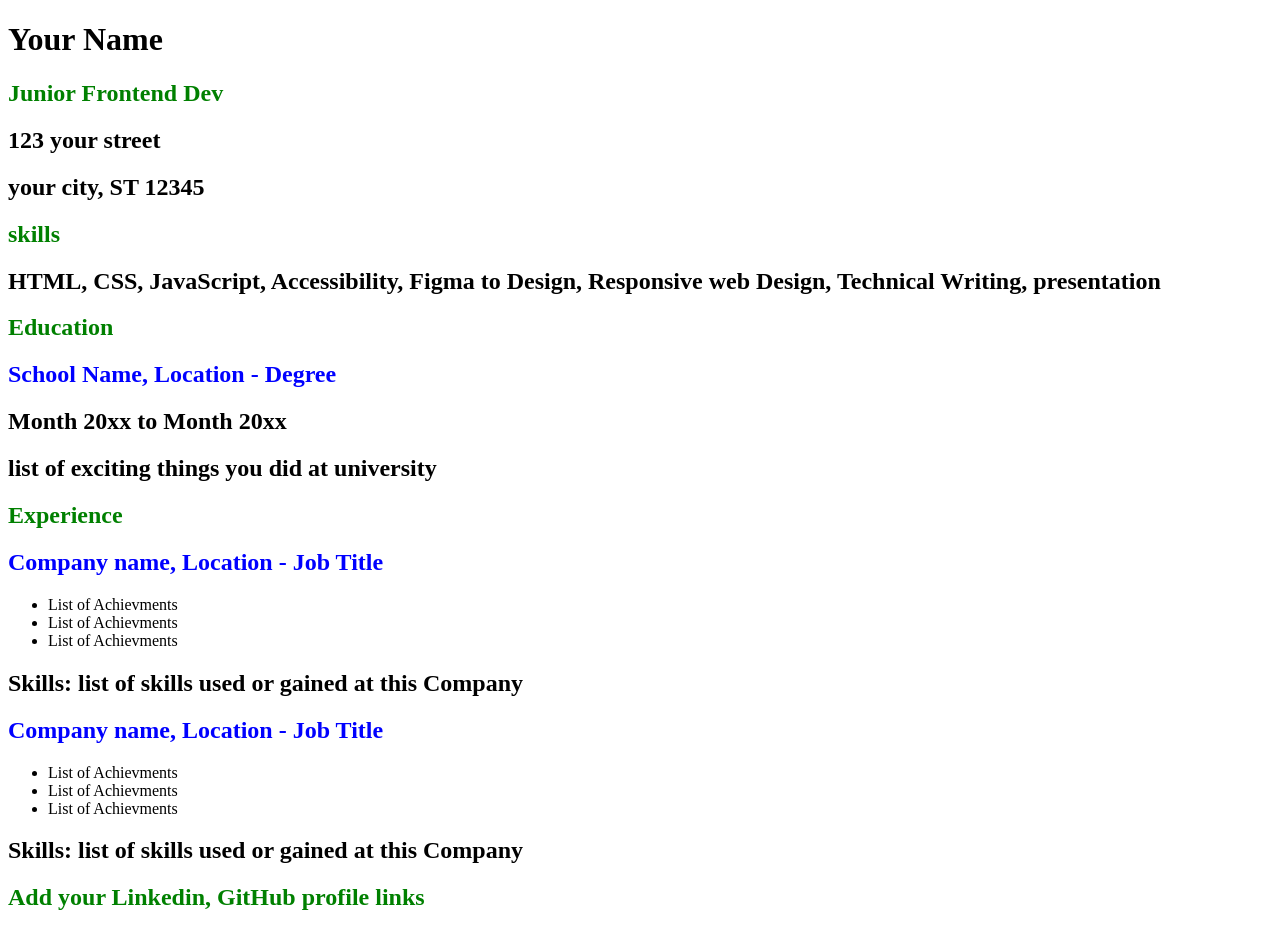
<file: Frontend Projects/index.html>
<!DOCTYPE html>
<html lang="en">
<head>
  <meta charset="UTF-8">
  <meta name="viewport" content="width=device-width, initial-scale=1.0">
  <title>Document</title>
</head>
<body>
  <h1>Your Name</h1>
  
  <h2 style="color: green;">Junior Frontend Dev</h2>
  <h2>123 your street</h2>
  <h2>your city, ST 12345</h2>

  <h2 style="color: green;">skills</h2>
  <h2>HTML, CSS, JavaScript, Accessibility, Figma to Design, Responsive web Design, Technical Writing, presentation</h2>

  <h2 style="color: green;">Education</h2>
  <h2 style="color: blue;">School Name, Location - Degree</h2>
  <h2>Month 20xx to Month 20xx</h2>
  <h2>list of exciting things you did at university</h2>
  
  <h2 style="color: green;">Experience</h2>
  <h2 style="color: blue;">Company name, Location - Job Title</h2>
  <ul>
    <li>List of Achievments</li>
    <li>List of Achievments</li>
    <li>List of Achievments</li>
  </ul>
  <h2>Skills: list of skills used or gained at this Company</h2>

  <h2 style="color: blue;">Company name, Location - Job Title</h2>
  <ul>
    <li>List of Achievments</li>
    <li>List of Achievments</li>
    <li>List of Achievments</li>
  </ul>
  <h2>Skills: list of skills used or gained at this Company</h2>

  <h2 style="color: green;">Add your Linkedin, GitHub profile links</h2>
  
</body>
</html>
</file>
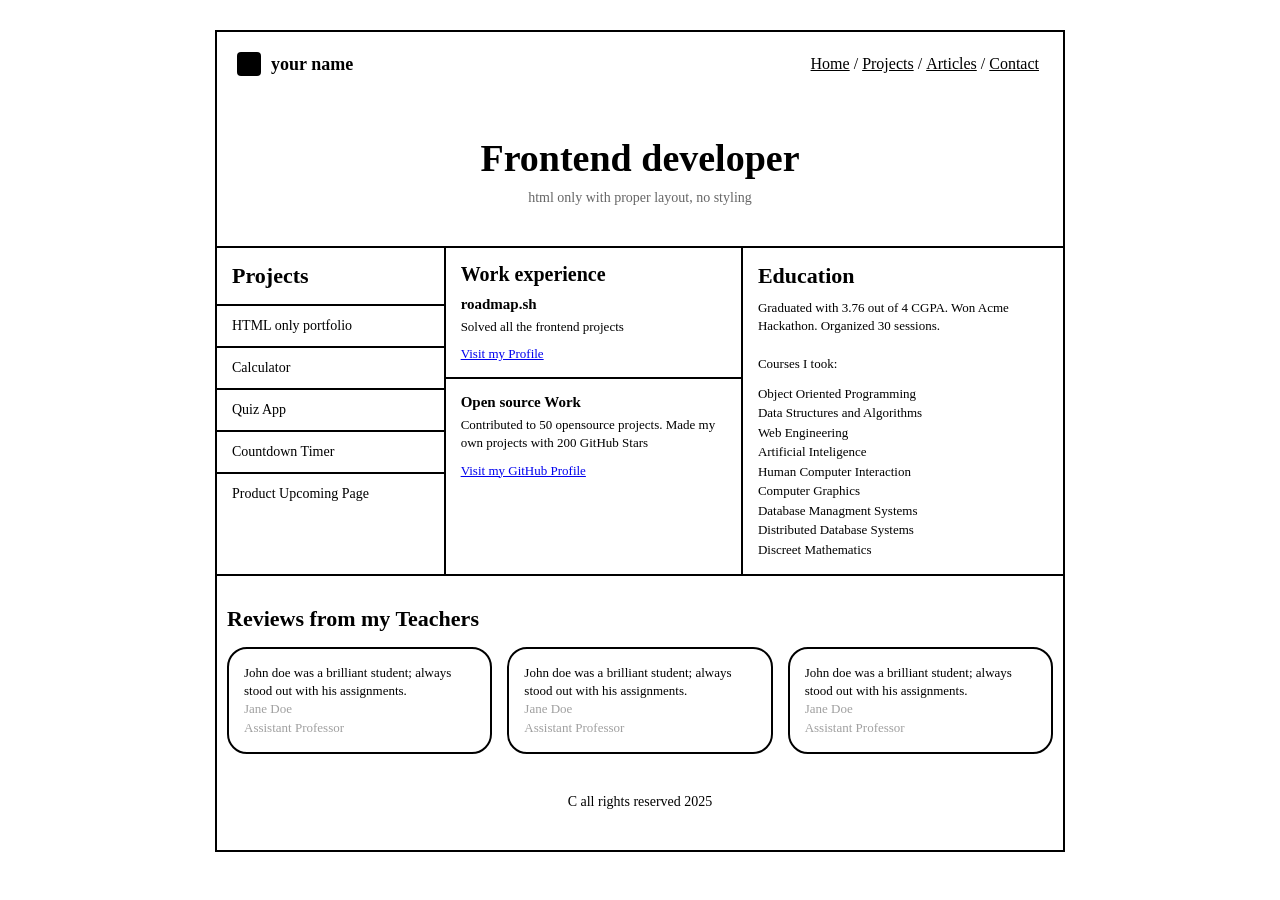
<file: Frontend Projects/Basic-HTML-Website/index.html>
<!DOCTYPE html>
<html lang="en">
<head>
  <meta charset="UTF-8">
  <meta name="viewport" content="width=device-width, initial-scale=1.0">
  <title>Basic HTML Website</title>
  <link rel="stylesheet" href="style.css">
</head>
<body>
  <div class="container">
    <header class="header">
      <div class="logo">
        <div class="logo-icon"></div>
        <span>your name</span>
      </div>
      <nav class="nav">
        <a href="#">Home</a> /
        <a href="#">Projects</a> /
        <a href="#">Articles</a> /
        <a href="#">Contact</a>
      </nav>
    </header>

    <section class="hero">
      <h1>Frontend developer</h1>
      <p>html only with proper layout, no styling</p>
    </section>

    <div class="main-grid">
      <div class="projects-col">
        <h2>Projects</h2>
        <div class="project-item">HTML only portfolio</div>
        <div class="project-item">Calculator</div>
        <div class="project-item">Quiz App</div>
        <div class="project-item">Countdown Timer</div>
        <div class="project-item">Product Upcoming Page</div>
      </div>
    
      <div class="experience-col">
        <div class="exp-block">
          <h2>Work experience</h2>
          <h3>roadmap.sh</h3>
          <p>Solved all the frontend projects</p>
          <a href="#">Visit my Profile</a>
        </div>
      

        <div class="exp-block">
          <h3>Open source Work</h3>
          <p>Contributed to 50 opensource projects. Made my own projects with 200 GitHub Stars</p>
          <a href="#">Visit my GitHub Profile</a>
        </div>
      </div>
      <div class="education-col">
        <h2>Education</h2>
        <p>Graduated with 3.76 out of 4 CGPA. Won Acme Hackathon. Organized 30 sessions.</p>
        <p class="courses-title">Courses I took:</p>
        <ul class="courses-list">
          <li>Object Oriented Programming</li>
          <li>Data Structures and Algorithms</li>
          <li>Web Engineering</li>
          <li>Artificial Inteligence</li>
          <li>Human Computer Interaction</li>
          <li>Computer Graphics</li>
          <li>Database Managment Systems</li>
          <li>Distributed Database Systems</li>
          <li>Discreet Mathematics</li>
        </ul>
      </div>

    </div>

    <section class="reviews">
      <h2>Reviews from my Teachers</h2>
      <div class="reviews-grid">
        <div class="reviews-card">John doe was a brilliant student; always stood out with his assignments.
          <p>Jane Doe</p> 
          <p>Assistant Professor</p>
        </div>
        <div class="reviews-card">John doe was a brilliant student; always stood out with his assignments.
          <p>Jane Doe</p> 
          <p>Assistant Professor</p>
        </div>
        <div class="reviews-card">John doe was a brilliant student; always stood out with his assignments.
          <p>Jane Doe</p> 
          <p>Assistant Professor</p>
        </div>


      </div>
    </section>
    
        <footer>
         <div class="footer">C all rights reserved 2025</div>
        </footer>

  </div>
</body>
</html>
</file>
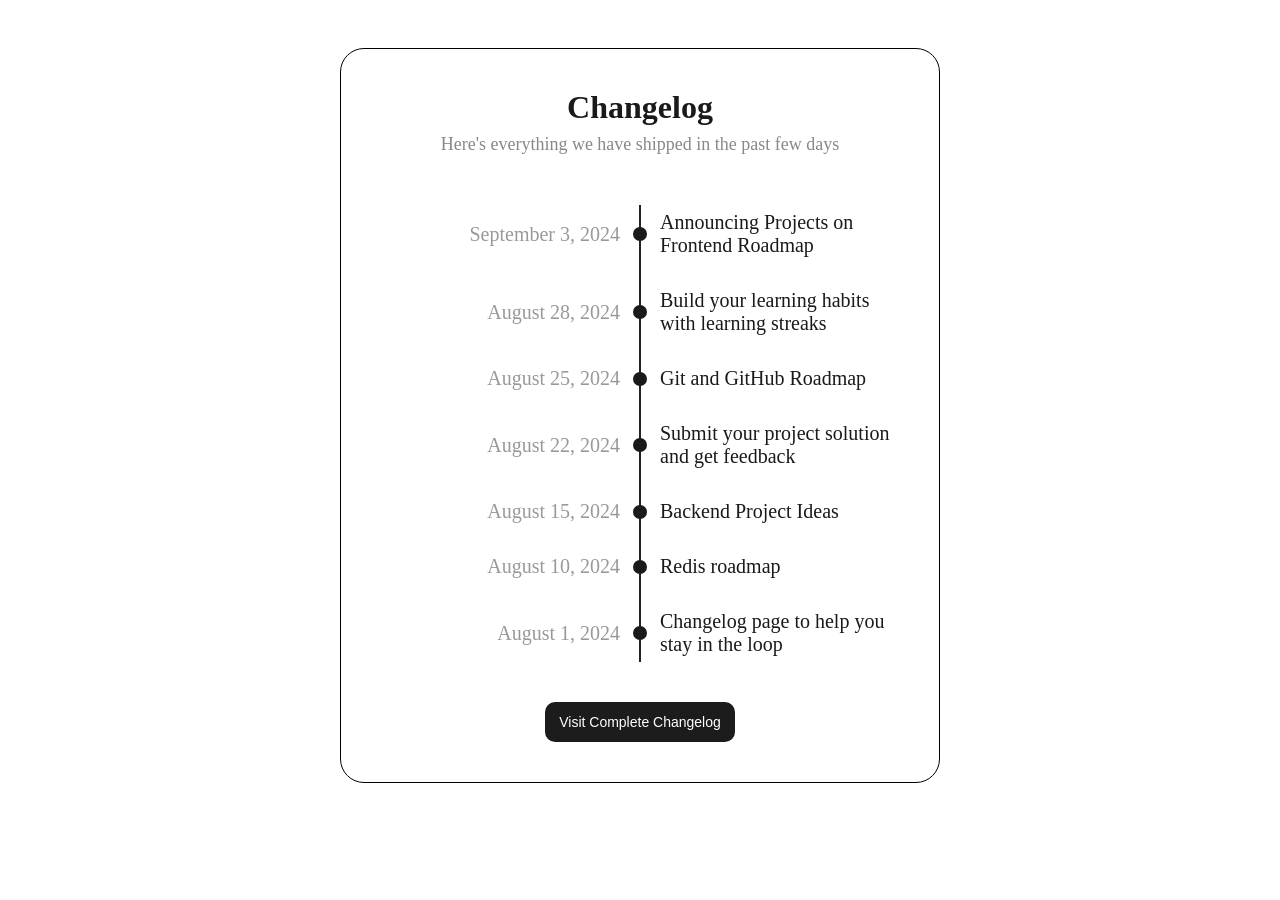
<file: Frontend Projects/Changelog-Component/index.html>
<!DOCTYPE html>
<html lang="en">
<head>
  <meta charset="UTF-8">
  <meta name="viewport" content="width=device-width, initial-scale=1.0">
  <title>Document</title>
  <link rel="stylesheet" href="style.css">
</head>
<body>
  <div class="changelog-card">
    <h1 class="title">Changelog</h1>
    <p class="subtitle">Here's everything we have shipped in the past few days</p>

    <div class="timeline">
      <div class="timeline-item">
        <div class="date">September 3, 2024</div>
        <div class="content">Announcing Projects on Frontend Roadmap</div>
      </div>
      <div class="timeline-item">
        <div class="date">August 28, 2024</div>
        <div class="content">Build your learning habits with learning streaks</div>
      </div>
      <div class="timeline-item">
        <div class="date">August 25, 2024</div>
        <div class="content">Git and GitHub Roadmap</div>
      </div>
      <div class="timeline-item">
        <div class="date">August 22, 2024</div>
        <div class="content">Submit your project solution and get feedback</div>
      </div>
      <div class="timeline-item">
        <div class="date">August 15, 2024</div>
        <div class="content">Backend Project Ideas</div>
      </div>
      <div class="timeline-item">
        <div class="date">August 10, 2024</div>
        <div class="content">Redis roadmap</div>
      </div>
      <div class="timeline-item">
        <div class="date">August 1, 2024</div>
        <div class="content">Changelog page to help you stay in the loop</div>
      </div>
    </div>

    <button class="btn">Visit Complete Changelog</button>
  </div>


</body>
</html>
</file>
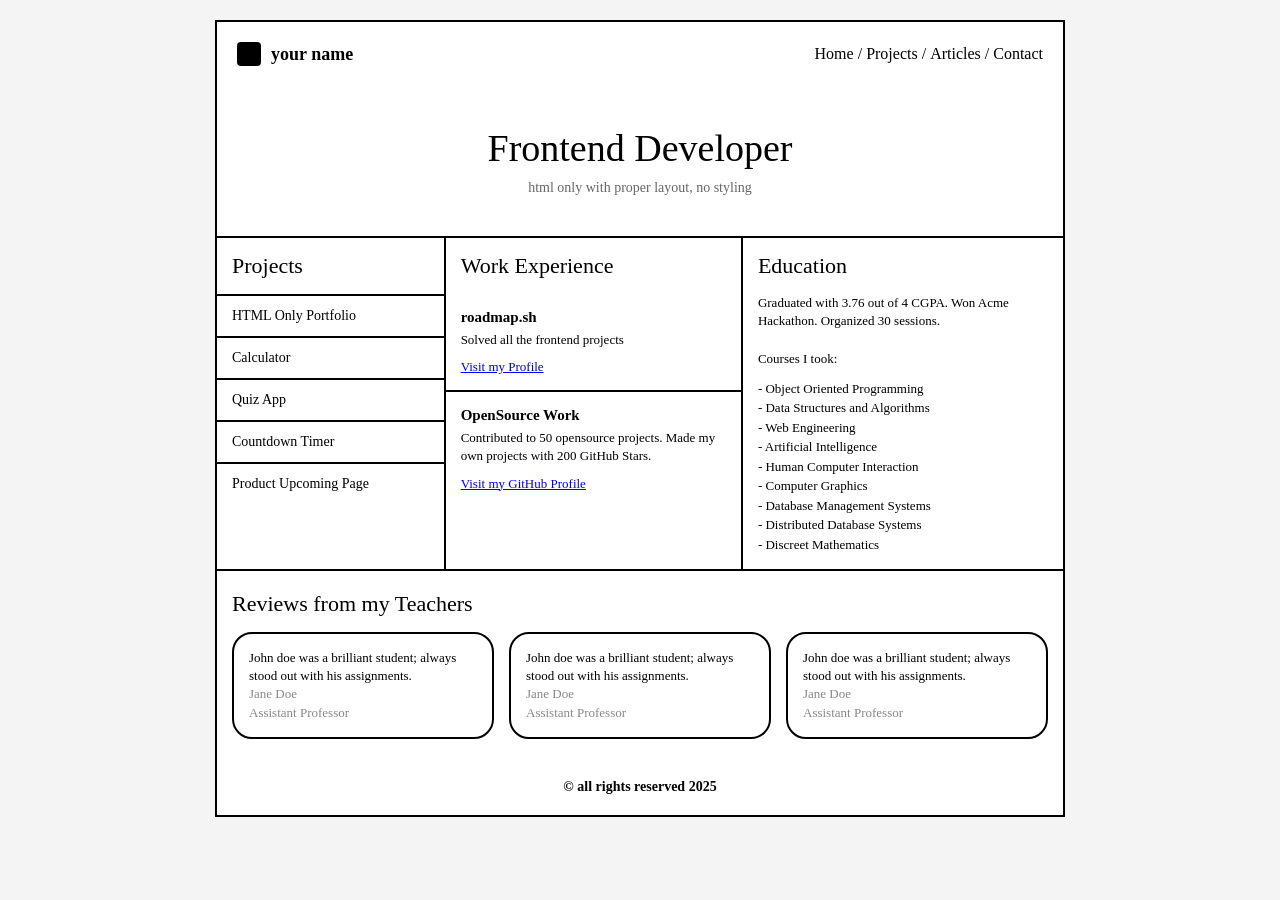
<file: Frontend Projects/Personal-Portfolio/index.html>
<!DOCTYPE html>
<html lang="en">
<head>
  <meta charset="UTF-8">
  <meta name="viewport" content="width=device-width, initial-scale=1.0">
  <title>Basic HTML Website</title>
  <link rel="stylesheet" href="style.css">
</head>
<body>
  <div class="container">
    <header class="header">
      <div class="logo">
        <div class="logo-icon"></div>
        <span>your name</span>
      </div>
      <nav class="nav">
        <a href="#">Home</a> /
        <a href="#">Projects</a> /
        <a href="#">Articles</a> /
        <a href="#">Contact</a>
      </nav>
    </header>

    <section class="hero">
      <h1>Frontend Developer</h1>
      <p>html only with proper layout, no styling</p>
    </section>

    <div class="main-grid">
      <!-- Projects -->
      <div class="projects-col">
        <h2>Projects</h2>
        <div class="project-item">HTML Only Portfolio</div>
        <div class="project-item">Calculator</div>
        <div class="project-item">Quiz App</div>
        <div class="project-item">Countdown Timer</div>
        <div class="project-item">Product Upcoming Page</div>
      </div>
    
      <!-- Work Experience -->
      <div class="experience-col">
        <h2>Work Experience</h2>
        <div class="exp-block">
          <h3>roadmap.sh</h3>
          <p>Solved all the frontend projects</p>
          <a href="#">Visit my Profile</a>
        </div>

        <div class="exp-block">
          <h3>OpenSource Work</h3>
          <p>Contributed to 50 opensource projects. Made my own projects with 200 GitHub Stars.</p>
          <a href="#">Visit my GitHub Profile</a>
        </div>
      </div>
      
      <!-- Education -->
      <div class="education-col">
        <h2>Education</h2>
        <p>Graduated with 3.76 out of 4 CGPA. Won Acme Hackathon. Organized 30 sessions.</p>
        <p class="courses-title">Courses I took:</p>
        <ul class="courses-list">
          <li>- Object Oriented Programming</li>
          <li>- Data Structures and Algorithms</li>
          <li>- Web Engineering</li>
          <li>- Artificial Intelligence</li>
          <li>- Human Computer Interaction</li>
          <li>- Computer Graphics</li>
          <li>- Database Management Systems</li>
          <li>- Distributed Database Systems</li>
          <li>- Discreet Mathematics</li>
        </ul>
      </div>
    </div>

    <!-- Reviews -->
    <section class="reviews">
      <h2>Reviews from my Teachers</h2>
      <div class="reviews-grid">
        <div class="reviews-card">
          <p class="review-text">John doe was a brilliant student; always stood out with his assignments.</p>
          <p class="author">Jane Doe</p>
          <p class="title">Assistant Professor</p>
        </div>
        <div class="reviews-card">
          <p class="review-text">John doe was a brilliant student; always stood out with his assignments.</p>
          <p class="author">Jane Doe</p>
          <p class="title">Assistant Professor</p>
        </div>
        <div class="reviews-card">
          <p class="review-text">John doe was a brilliant student; always stood out with his assignments.</p>
          <p class="author">Jane Doe</p>
          <p class="title">Assistant Professor</p>
        </div>
      </div>
    </section>
    
    <footer>
      <div class="footer">&copy; all rights reserved 2025</div>
    </footer>
  </div>
</body>
</html>
</file>
<file: Frontend Projects/Basic-HTML-Website/style.css>
* {
  box-sizing: border-box;
  margin: 0;
  padding: 0;
}

.container{
  max-width: 850px;
  margin: 30px auto;
  border: 2px solid #000;
  background-color: #fff;
}

.header {
  display: flex;
  justify-content: space-between;
  align-items: center;
  padding-bottom: 20px;
  padding: 20px;
}

.logo {
  align-items: center;
  display: flex;
  gap: 10px;
  font-weight: bold;
  font-size: 18px;
}

.logo-icon {
  height: 24px;
  width: 24px;
  border-radius: 4px;
  background-color: #000;
}

.nav {
  display: flex;

}

.nav a {
  color: #000;
  margin: 0 4px;
  font-weight: 500;
}

/* --- Hero --- */

.hero {
  
  text-align: center;
  padding: 40px 0;
  border-bottom: 2px solid #000;
}

.hero h1 {
  font-size: 38px;
  margin-bottom: 10px;
}

.hero p {
  color: #666;
  font-size: 14px;
}

.main-grid {
  display: grid;
  grid-template-columns: 1fr 1.3fr 1.4fr;
  border-bottom: 2px solid #000;
}

.projects-col {
  border-right: 2px solid #000;
}

.projects-col h2 {
  padding: 15px;
  font-size: 22px;
}

.project-item {
  padding: 12px 15px;
  border-top: 2px solid #000;
  font-size: 14px;
}

.experience-col {
  border-right: 2px solid #000;
}

.exp-block {
  padding: 15px;
}

.exp-block:not(:last-child) {
  border-bottom: 2px solid #000;
}

.exp-block h2 {
  font-size: 20px;
  margin-bottom: 10px;
}

.exp-block p {
  font-size: 13px;
  margin-bottom: 8px;
  line-height: 1.4;
}

.exp-block h3 {
  font-size: 15px;
  margin-bottom: 5px;
  font-weight: bold;
}

.exp-block a {
  font-size: 13px;
}

.education-col {
  padding: 15px;
}

.education-col h2 {
  font-size: 22px;
  margin-bottom: 10px;
}

.education-col p {
  font-size: 13px;
  line-height: 1.4;
}

.courses-title {
  margin-top: 20px;
}

.courses-list {
  list-style-type: none;
  margin-top: 10px;
}

.courses-list li {
  font-size: 13px;
  line-height: 1.5;
}

.reviews {
  padding-top: 20px;
  margin: 10px;
}

.reviews h2 {
  font-size: 22px;
  margin-bottom: 15px;
}

.reviews-grid {
  display: flex;
  gap: 15px;
}

.reviews-card{
  flex: 1;
  border: 2px solid #000;
  border-radius: 20px;
  padding: 15px;
  font-size: 13px;
  line-height: 1.4;
}

.reviews-card p {
  color: #a0a0a0;
}


.footer {
  text-align: center;
  padding: 30px 0 40px 0;
  font-size: 14px;
}
</file>
<file: Frontend Projects/Changelog-Component/style.css>
* {
  box-sizing: border-box;
}

body {
  display: flex;
  justify-content: center;
  padding: 40px 20px;
}

.changelog-card {
  border: 1px solid #000;
  border-radius: 24px;
  padding: 40px 30px;
  max-width: 600px;
  width: 100%;
  display: flex;
  flex-direction: column;
  align-items: center;
}

.title {
  font-size: 32px;
  font-weight: 700;
  color: #1a1a1a;
  margin: 0 0 8px 0;
}

.subtitle {
  color: #888888;
  font-size: 18px;
  margin: 0 0 40px 0;
  text-align: center;
}

.timeline {
  position: relative;
  width: 100%;
  margin-bottom: 30px;
}

.timeline::before {
  content: "";
  position: absolute;
  top: 10px;
  bottom: 10px;
  left: 50%;
  width: 2px;
  background-color: #222222;
  transform: translateX(-50%);
}

.timeline-item {
  position: relative;
  display: grid;
  grid-template-columns: 1fr 1fr;
  gap: 40px;
  align-items: center;
  padding: 16px 0;
}

.timeline-item::after {
  content: "";
  position: absolute;
  left: 50%;
  top: 50%;
  width: 14px;
  height: 14px;
  background-color: #1a1a1a;
  border-radius: 50%;
  transform: translate(-50%, -50%);
  z-index: 1;
}

.date {
  text-align: right;
  color: #999999;
  font-size: 20px;
  font-weight: 500;
}

.content {
  text-align: left;
  color: #1a1a1a;
  font-size: 20px;
  font-weight: 500;
}

.btn {
  background-color: #1c1c1c;
  color: #fff;
  border-radius: 10px;
  font-size: 14px;
  font-weight: 500;
  cursor: pointer;
  padding: 12px 14px;
  border: none;
}
</file>
<file: Frontend Projects/Personal-Portfolio/style.css>
* {
  box-sizing: border-box;
  margin: 0;
  padding: 0;
}

body {
  background-color: #f4f4f4;
  padding: 20px 0;
}

.container {
  max-width: 850px;
  margin: 0 auto;
  border: 2px solid #000;
  background-color: #fff;
}

.header {
  display: flex;
  justify-content: space-between;
  align-items: center;
  padding: 20px;
}

.logo {
  display: flex;
  align-items: center;
  gap: 10px;
  font-weight: bold;
  font-size: 18px;
}

.logo-icon {
  height: 24px;
  width: 24px;
  border-radius: 4px;
  background-color: #000;
}

.nav {
  display: flex;
  gap: 4px;
}

.nav a {
  color: #000;
  text-decoration: none;
  font-weight: 500;
}

.hero {
  text-align: center;
  padding: 40px 0;
  border-bottom: 2px solid #000;
}

.hero h1 {
  font-size: 38px;
  margin-bottom: 10px;
  font-weight: normal;
}

.hero p {
  color: #666;
  font-size: 14px;
}

.main-grid {
  display: grid;
  grid-template-columns: 1fr 1.3fr 1.4fr;
  border-bottom: 2px solid #000;
}

.projects-col {
  border-right: 2px solid #000;
}

.education-col h2 {
  padding-bottom: 15px;
  font-size: 22px;
  font-weight: normal;
}

.projects-col h2, 
.experience-col h2 {
  font-size: 22px;
  padding: 15px;
  font-weight: normal;
}

.project-item {
  padding: 12px 15px;
  border-top: 2px solid #000;
  font-size: 14px;
}

.experience-col {
  border-right: 2px solid #000;
}

.exp-block {
  padding: 15px;
}

.exp-block:not(:last-child) {
  border-bottom: 2px solid #000;
}

.exp-block h3 {
  font-size: 15px;
  margin-bottom: 5px;
  font-weight: bold;
}

.exp-block p {
  font-size: 13px;
  margin-bottom: 8px;
  line-height: 1.4;
}

.exp-block a {
  font-size: 13px;
}

.education-col {
  padding: 15px;
}

.education-col p {
  font-size: 13px;
  line-height: 1.4;
}

.courses-title {
  margin-top: 20px;
}

.courses-list {
  list-style-type: none;
  margin-top: 10px;
}

.courses-list li {
  font-size: 13px;
  line-height: 1.5;
}

.reviews {
  padding: 20px 15px;
}

.reviews h2 {
  font-size: 22px;
  margin-bottom: 15px;
  font-weight: normal;
}

.reviews-grid {
  display: flex;
  gap: 15px;
}

.reviews-card {
  flex: 1;
  border: 2px solid #000;
  border-radius: 20px;
  padding: 15px;
  font-size: 13px;
  line-height: 1.4;
}

.reviews-card .author,
.reviews-card .title {
  color: #888;
}

.footer {
  text-align: center;
  padding: 20px 0;
  font-size: 14px;
  font-weight: bold;
}

@media (max-width: 768px) {
  body {
    padding: 0;
  }

  .container {
    max-width: 100%;
    border: 2px solid #000;
  }

  .header {
    flex-direction: column;
    justify-content: center;
    padding: 20px 15px 0 15px;
  }

  .logo {
    flex-direction: column;
    margin-bottom: 15px;
  }

  .logo-icon {
    width: 32px;
    height: 32px;
    border-radius: 6px;
  }

  .hero h1, 
  .projects-col h2, 
  .experience-col h2, 
  .education-col h2, 
  .reviews h2 {
    text-align: center;
  }

  .hero{
    padding: 20px;
  }

  .hero h1 {
    font-size: 24px;
  }

  .main-grid {
    grid-template-columns: 1fr;
  }

  .projects-col, .experience-col {
    border-right: none;
    border-bottom: 2px solid #000;
  }

  .project-item {
    background-color: #ededed;
    text-align: center;
  }

  .exp-block {
    background-color: #ededed;
    border-top: 2px solid #000;
  }

  .exp-block:not(:last-child) {
    border-bottom: none;
  }

  .exp-block h3 {
    font-weight: normal;
  }


  .reviews-grid {
    flex-direction: column;
  }

  .reviews-card:not(:first-child) {
    display: none;
  }

  .reviews{
    padding: 20px 15px 0px 15px;
  }

  .footer {
    font-size: 20px;
  }
}
</file>
